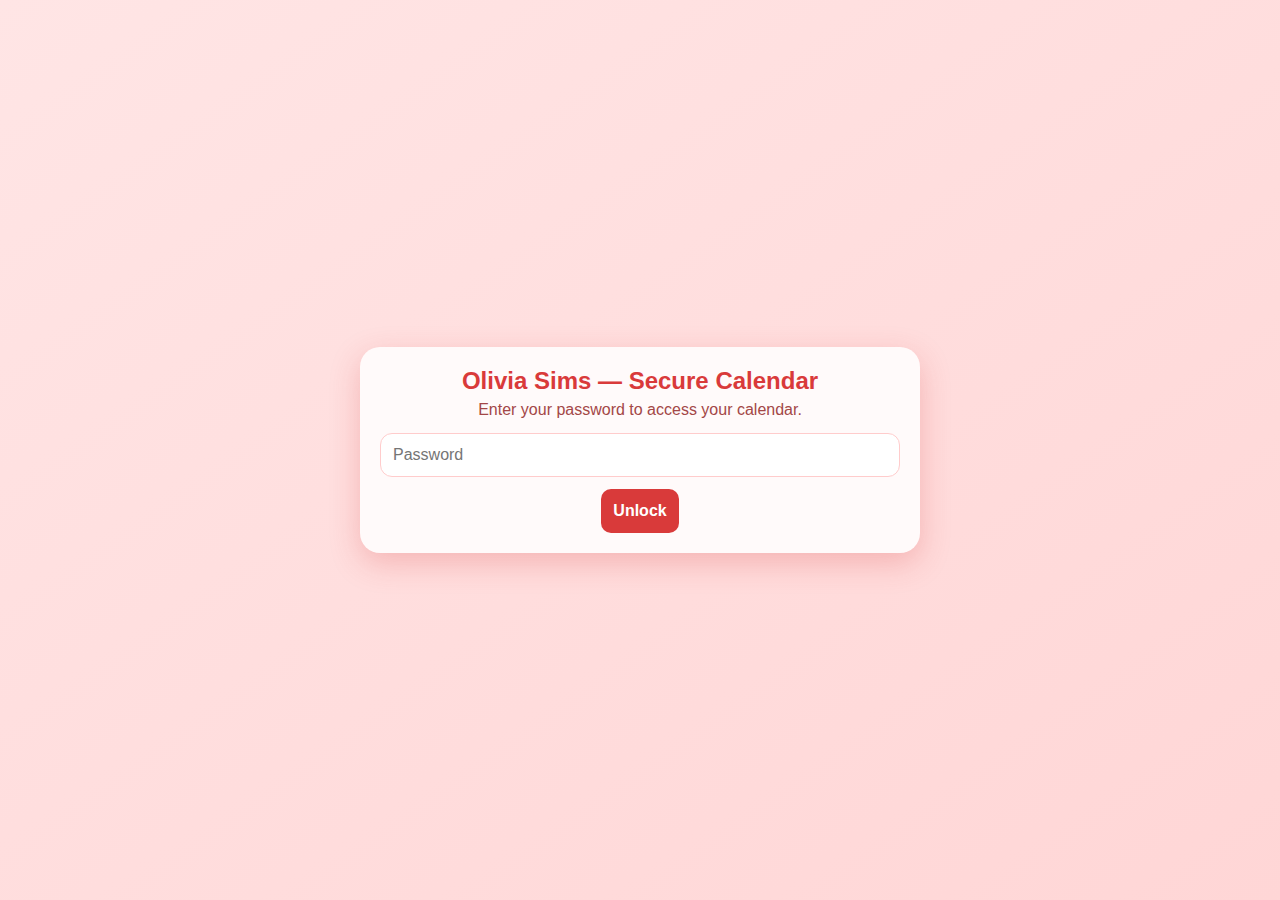
<file: index.html>
<!DOCTYPE html>
<html lang="en">
<head>
<meta charset="UTF-8" />
<meta name="viewport" content="width=device-width, initial-scale=1.0, viewport-fit=cover" />
<title>Olivia Sims — School Task Calendar</title>
<style>
/* === Base + Theme === */
*{box-sizing:border-box;-webkit-tap-highlight-color:transparent;}
:root{
  --red-1:#ffe5e5;--red-2:#ffd6d6;--red-3:#ffcccc;--red-4:#ff9999;--red-5:#d93a3a;
  --ink:#3c0a0a;--card:#fffafa;--card-2:#fff1f1;--muted:#a34747;
  --ok:#66cc66;--warn:#ff9933;--bad:#ff3333;
}
body{font-family:'Poppins',-apple-system,BlinkMacSystemFont,'Segoe UI',Roboto,Helvetica,Arial,sans-serif;
      background:linear-gradient(135deg,var(--red-1) 0%,var(--red-2) 100%);
      display:flex;justify-content:center;align-items:center;min-height:100vh;margin:0;color:var(--ink);}
.app{width:96%;max-width:900px;background:var(--card);border-radius:20px;
     box-shadow:0 10px 25px rgba(255,100,100,.2);overflow:hidden;padding:16px;animation:fadeIn .6s ease;}
@keyframes fadeIn{from{opacity:0;transform:translateY(8px);}to{opacity:1;transform:none;}}

/* === Tabs === */
.tabs{display:flex;gap:8px;justify-content:center;margin-bottom:12px;flex-wrap:wrap;}
.tab-btn{border:none;cursor:pointer;background:var(--red-2);color:var(--ink);
         padding:10px 14px;border-radius:999px;font-weight:700;min-height:44px;min-width:44px;}
.tab-btn[aria-selected="true"]{background:var(--red-5);color:#fff;box-shadow:0 6px 16px rgba(217,58,58,.25);}

/* === Calendar Header === */
.calendar-header{display:grid;grid-template-columns:44px 1fr 44px;align-items:center;margin-bottom:10px;}
.calendar-header h1{text-align:center;font-size:1.5em;color:var(--red-5);margin:0;}
.nav-btn{background:none;border:none;color:var(--red-5);font-size:1.6em;cursor:pointer;
         width:44px;height:44px;border-radius:50%;display:flex;justify-content:center;align-items:center;}
.nav-btn:hover{background:var(--red-2);}
.nav-btn:active{transform:scale(.9);}

/* Verse + Calendar grid */
.verse{background:var(--card-2);border:1px solid var(--red-3);border-radius:12px;padding:12px;margin:8px 0 12px;}
.verse-ref{color:var(--red-5);font-weight:700;margin-bottom:6px;}
.verse-text{font-style:italic;}
.weekdays,.days{display:grid;grid-template-columns:repeat(7,1fr);gap:8px;}
.weekdays div{color:var(--red-5);font-weight:700;text-align:center;}
.day-cell{position:relative;padding:12px 10px;border-radius:10px;background:var(--card-2);
          cursor:pointer;min-height:56px;text-align:center;}
.day-cell:hover{background:var(--red-3);}
.today{background:var(--red-5);color:#fff;font-weight:700;}
.task-dot{position:absolute;top:6px;right:6px;width:6px;height:6px;border-radius:50%;background:var(--red-5);}

/* Buttons / forms */
.ghost{background:var(--red-2);color:var(--ink);border:1px solid var(--red-3);border-radius:10px;padding:10px 14px;cursor:pointer;font-weight:700;}
input,select,button.primary{padding:12px;border-radius:10px;border:1px solid var(--red-3);font-size:1em;min-height:44px;}
button.primary{background:var(--red-5);color:#fff;border:none;cursor:pointer;font-weight:700;}
button.primary:hover{filter:brightness(1.07);}

ul.list{list-style:none;padding:0;margin-top:12px;}
.item{background:var(--card-2);border-radius:10px;padding:10px;margin:6px 0;
      display:flex;justify-content:space-between;align-items:center;gap:10px;}
.item.done{opacity:.6;text-decoration:line-through;}
.badge{padding:4px 8px;border-radius:8px;font-size:.8em;margin-right:6px;background:var(--red-2);}
.dot{width:10px;height:10px;border-radius:50%;display:inline-block;margin-left:6px;}
.high{background:var(--bad);} .medium{background:var(--warn);} .low{background:var(--ok);}
.delete-btn{background:var(--red-5);color:#fff;border:none;border-radius:8px;padding:6px 10px;cursor:pointer;font-size:.85em;}
.delete-btn:hover{background:var(--red-4);}
.bulk-delete{display:block;width:100%;background:var(--red-5);color:white;border:none;border-radius:10px;padding:12px;margin-top:10px;cursor:pointer;font-weight:700;}
.bulk-delete:hover{background:var(--red-4);}

/* Modal */
.modal-backdrop{position:fixed;inset:0;background:rgba(0,0,0,.28);display:none;align-items:center;justify-content:center;padding:16px;z-index:30;}
.modal{background:#fff;width:min(680px, 100%);border-radius:16px;padding:16px;box-shadow:0 10px 30px rgba(0,0,0,.25);}
.modal header{display:flex;justify-content:space-between;align-items:center;margin:0 0 10px;}
.modal h2{color:var(--red-5);font-size:1.2em;margin:0;}
.modal textarea{width:100%;min-height:180px;border:1px solid var(--red-3);border-radius:12px;padding:12px;background:var(--card-2);font-size:.96em;}
.modal .actions{display:flex;gap:8px;justify-content:flex-end;margin-top:10px;}

/* Lock screen */
.lock{position:fixed;inset:0;display:grid;place-items:center;
      background:linear-gradient(145deg,var(--red-1),var(--red-2));z-index:40;padding:20px;}
.lock-card{background:var(--card);width:min(560px,100%);border-radius:20px;padding:20px;
           box-shadow:0 10px 30px rgba(217,58,58,.25);text-align:center;}
.lock h2{margin:0 0 6px;color:var(--red-5);}
.lock p{margin:0 0 14px;color:var(--muted);}
.lock input{width:100%;padding:12px;border-radius:12px;border:1px solid var(--red-3);font-size:1em;min-height:44px;}
.lock .actions{display:flex;gap:8px;justify-content:center;margin-top:12px;}
.shake{animation:shake .35s ease;}
@keyframes shake{10%,90%{transform:translateX(-1px);}20%,80%{transform:translateX(2px);}
 30%,50%,70%{transform:translateX(-4px);}40%,60%{transform:translateX(4px);}}

/* Responsive */
@media(max-width:600px){
  .app{padding:12px;}
  .calendar-header h1{font-size:1.25em;}
  .tabs{gap:6px;}
}
</style>
</head>
<body>
<!-- Password Lock -->
<div class="lock" id="lockScreen" role="dialog" aria-modal="true" aria-labelledby="lockTitle">
  <div class="lock-card" id="lockCard">
    <h2 id="lockTitle">Olivia Sims — Secure Calendar</h2>
    <p>Enter your password to access your calendar.</p>
    <input id="lockInput" type="password" placeholder="Password" autocomplete="current-password" />
    <div class="actions"><button class="primary" id="unlockBtn">Unlock</button></div>
  </div>
</div>

<main class="app" role="application" id="appRoot" hidden>
  <!-- Tabs -->
  <nav class="tabs" role="tablist" aria-label="Views">
    <button class="tab-btn" id="tabCalendar" role="tab" aria-controls="viewCalendar" aria-selected="true">Calendar View</button>
    <button class="tab-btn" id="tabTasks" role="tab" aria-controls="viewTasks" aria-selected="false">Task Manager</button>
    <button class="tab-btn" id="tabWeekly" role="tab" aria-controls="viewWeekly" aria-selected="false">Weekly View</button>
    <button class="tab-btn" id="tabVerses" role="tab" aria-controls="viewVerses" aria-selected="false">Pinned Verses</button>
  </nav>

  <!-- Calendar View -->
  <section id="viewCalendar" role="tabpanel" aria-labelledby="tabCalendar">
    <div class="calendar-header">
      <button class="nav-btn" id="prevMonth" aria-label="Previous month">⟨</button>
      <h1 id="monthYear">Month YYYY</h1>
      <button class="nav-btn" id="nextMonth" aria-label="Next month">⟩</button>
    </div>

    <!-- Daily verse with pin + new -->
    <div class="verse" id="verseBlock">
      <div class="verse-ref" id="verseRef">Verse</div>
      <div class="verse-text" id="verseText"></div>
      <div style="margin-top:8px;display:flex;gap:8px;justify-content:flex-end;">
        <button class="ghost" id="pinVerseBtn">Pin Verse</button>
        <button class="ghost" id="newVerseBtn">New Verse</button>
        <button class="ghost" id="openBulkFromCalendar">Bulk Upload</button>
      </div>
    </div>

    <div class="weekdays" id="weekdayRow"></div>
    <div class="days" id="days"></div>
  </section>

  <!-- Task Manager -->
  <section id="viewTasks" role="tabpanel" aria-labelledby="tabTasks" hidden>
    <div class="form" aria-label="Add task">
      <input type="text" id="taskTitle" placeholder="Task title" />
      <input type="date" id="taskDate" />
      <select id="taskCategory">
        <option value="Homework">Homework</option>
        <option value="Project">Project</option>
        <option value="Exam">Exam</option>
        <option value="Reminder">Reminder</option>
      </select>
      <select id="taskPriority">
        <option value="low">low</option>
        <option value="medium">medium</option>
        <option value="high">high</option>
      </select>
      <button class="primary" id="addTask">Add Task</button>
      <button class="ghost" id="openBulk">Bulk Upload</button>
    </div>
    <ul class="list" id="taskList"></ul>
    <button class="bulk-delete" id="deleteCompleted">Delete All Completed Tasks</button>
  </section>

  <!-- Weekly View -->
  <section id="viewWeekly" role="tabpanel" aria-labelledby="tabWeekly" hidden>
    <div style="display:flex;justify-content:space-between;align-items:center;margin-bottom:10px;">
      <button class="ghost" id="prevWeek">Prev Week</button>
      <div id="weekTitle" style="font-weight:700;color:#d93a3a;">This Week</div>
      <button class="ghost" id="nextWeek">Next Week</button>
    </div>
    <div id="weeklyContainer"></div>
    <button class="bulk-delete" id="deleteCompletedWeekly">Delete All Completed Tasks</button>
  </section>

  <!-- Pinned Verses -->
  <section id="viewVerses" role="tabpanel" aria-labelledby="tabVerses" hidden>
    <h3 style="color:var(--red-5);margin:0 0 8px;">Pinned Verses</h3>
    <div id="pinnedList"></div>
    <button class="bulk-delete" id="clearPinned">Clear All Pinned Verses</button>
  </section>

  <!-- Bulk Upload Modal (shared) -->
  <div class="modal-backdrop" id="bulkModal" role="dialog" aria-modal="true" aria-labelledby="bulkTitle">
    <div class="modal">
      <header>
        <h2 id="bulkTitle">Bulk Upload Tasks</h2>
        <button class="tab-btn" id="closeBulk" aria-label="Close">Close</button>
      </header>
      <p class="muted">Paste one task per line in the format:<br><code>Title,YYYY-MM-DD,Category,Priority</code></p>
      <textarea id="bulkInput" placeholder="Essay,2025-10-28,Project,low&#10;Math Homework,2025-10-30,Homework,high"></textarea>
      <div id="bulkErrors" class="muted" aria-live="polite" style="margin-top:6px"></div>
      <div class="actions">
        <button class="ghost" id="bulkClear">Clear</button>
        <button class="primary" id="bulkImport">Import Tasks</button>
      </div>
    </div>
  </div>
</main>

<script>
(function(){
  /* ===== Password Gate ===== */
  const PASSWORD='Moana0121';
  const lock=document.getElementById('lockScreen');
  const lockCard=document.getElementById('lockCard');
  const lockInput=document.getElementById('lockInput');
  const unlockBtn=document.getElementById('unlockBtn');
  const appRoot=document.getElementById('appRoot');

  function unlock(){
    const ok=lockInput.value===PASSWORD;
    if(ok){ lock.style.display='none'; appRoot.hidden=false; try{localStorage.setItem('olivia_authed','1');}catch{} initApp(); }
    else { lockCard.classList.remove('shake'); void lockCard.offsetWidth; lockCard.classList.add('shake'); lockInput.value=''; lockInput.focus(); }
  }
  unlockBtn.addEventListener('click', unlock);
  lockInput.addEventListener('keydown', e=>{ if(e.key==='Enter') unlock(); });
  try{ if(localStorage.getItem('olivia_authed')==='1'){ lock.style.display='none'; appRoot.hidden=false; } }catch{}

  /* ===== App ===== */
  function initApp(){
    // Tabs
    const tabCalendar = document.getElementById('tabCalendar');
    const tabTasks    = document.getElementById('tabTasks');
    const tabWeekly   = document.getElementById('tabWeekly');
    const tabVerses   = document.getElementById('tabVerses');
    const viewCalendar= document.getElementById('viewCalendar');
    const viewTasks   = document.getElementById('viewTasks');
    const viewWeekly  = document.getElementById('viewWeekly');
    const viewVerses  = document.getElementById('viewVerses');

    function setTab(name){
      const pairs = {
        calendar:[tabCalendar,viewCalendar],
        tasks:[tabTasks,viewTasks],
        weekly:[tabWeekly,viewWeekly],
        verses:[tabVerses,viewVerses]
      };
      Object.entries(pairs).forEach(([k,[btn,pnl]])=>{
        const on = (k===name);
        btn.setAttribute('aria-selected', on);
        pnl.hidden = !on;
      });
      localStorage.setItem('uiTab_Olivia', name);
    }
    setTab(localStorage.getItem('uiTab_Olivia') || 'calendar');
    tabCalendar.onclick=()=>setTab('calendar');
    tabTasks.onclick=()=>setTab('tasks');
    tabWeekly.onclick=()=>setTab('weekly');
    tabVerses.onclick=()=>setTab('verses');

    // Data
    const STORAGE_KEY='schoolTasks_OliviaSims';
    const saveTasks=()=>localStorage.setItem(STORAGE_KEY,JSON.stringify(tasks));
    let tasks=[]; try{tasks=JSON.parse(localStorage.getItem(STORAGE_KEY)||'[]');}catch{tasks=[];}

    // Calendar elements
    const monthYear=document.getElementById('monthYear');
    const prevMonth=document.getElementById('prevMonth');
    const nextMonth=document.getElementById('nextMonth');
    const daysEl=document.getElementById('days');
    const weekdayRow=document.getElementById('weekdayRow');
    let viewMonth=new Date(new Date().getFullYear(), new Date().getMonth(), 1);
    const ymd=d=>d.toISOString().slice(0,10);
    const fmt=(d,o)=>new Intl.DateTimeFormat(undefined,o).format(d);

    function renderCalendar(){
      const W=['Sun','Mon','Tue','Wed','Thu','Fri','Sat'];
      weekdayRow.innerHTML=W.map(w=>`<div>${w}</div>`).join('');
      monthYear.textContent=`${fmt(viewMonth,{month:'long'})} ${viewMonth.getFullYear()}`;

      const y=viewMonth.getFullYear(), m=viewMonth.getMonth();
      const first=new Date(y,m,1).getDay();
      const lastDate=new Date(y,m+1,0).getDate();
      daysEl.innerHTML='';
      for(let i=0;i<first;i++){ const e=document.createElement('div'); e.className='day-cell'; e.style.visibility='hidden'; daysEl.appendChild(e); }
      for(let d=1; d<=lastDate; d++){
        const cell=document.createElement('div'); cell.className='day-cell'; cell.textContent=d;
        const s=`${y}-${String(m+1).padStart(2,'0')}-${String(d).padStart(2,'0')}`;
        if(ymd(new Date())===s) cell.classList.add('today');
        if(tasks.some(t=>t.date===s)){ const dot=document.createElement('span'); dot.className='task-dot'; cell.appendChild(dot); }
        cell.onclick=()=>quickAdd(s);
        daysEl.appendChild(cell);
      }
    }
    function quickAdd(dateStr){
      const t=prompt('Add a task for '+dateStr+':');
      if(!t) return;
      tasks.push({title:t.trim(),date:dateStr,category:'Homework',priority:'medium',done:false});
      saveTasks(); renderCalendar(); renderTasks(); renderWeekly();
    }
    prevMonth.onclick=()=>{viewMonth.setMonth(viewMonth.getMonth()-1);renderCalendar();};
    nextMonth.onclick=()=>{viewMonth.setMonth(viewMonth.getMonth()+1);renderCalendar();};

    // Task Manager
    const addTaskBtn=document.getElementById('addTask');
    const taskTitle=document.getElementById('taskTitle');
    const taskDate=document.getElementById('taskDate');
    const taskCategory=document.getElementById('taskCategory');
    const taskPriority=document.getElementById('taskPriority');
    const taskList=document.getElementById('taskList');

    function escapeHtml(s){return s.replace(/[&<>"]/g,c=>({'&':'&amp;','<':'&lt;','>':'&gt;','"':'&quot;'}[c]));}

    function renderTasks(){
      taskList.innerHTML='';
      if(!tasks.length){ taskList.innerHTML='<li class="item">No tasks</li>'; return; }
      const sorted=[...tasks].sort((a,b)=>a.date.localeCompare(b.date));
      for(const t of sorted){
        const li=document.createElement('li'); li.className='item'+(t.done?' done':'');
        li.innerHTML=`<div><span class="badge ${t.category}">${escapeHtml(t.category)}</span><strong>${escapeHtml(t.title)}</strong> (${t.date}) <span class="dot ${t.priority}"></span></div>
                      <div><input type="checkbox" ${t.done?'checked':''}><button class="delete-btn">Delete</button></div>`;
        li.querySelector('input').onchange=()=>{t.done=!t.done;saveTasks();renderTasks();renderCalendar();renderWeekly();};
        const del=()=>{ if(confirm('Delete this task?')){ tasks=tasks.filter(x=>x!==t); saveTasks(); renderTasks(); renderCalendar(); renderWeekly(); } };
        li.querySelector('.delete-btn').onclick=del;
        li.ondblclick=del;
        taskList.appendChild(li);
      }
    }

    addTaskBtn.onclick=()=>{
      const title=(taskTitle.value||'').trim(), date=taskDate.value, category=taskCategory.value, priority=taskPriority.value;
      if(!title || !date){ alert('Please enter both Title and Date.'); return; }
      if(!/^\d{4}-\d{2}-\d{2}$/.test(date)){ alert('Please use a valid date (YYYY-MM-DD).'); return; }
      tasks.push({title, date, category, priority, done:false});
      saveTasks(); taskTitle.value=''; taskDate.value=''; renderTasks(); renderCalendar(); renderWeekly();
    };

    // Bulk Upload (Calendar + Task tabs)
    const bulkModal=document.getElementById('bulkModal');
    const openBulk=document.getElementById('openBulk');
    const openBulkFromCalendar=document.getElementById('openBulkFromCalendar');
    const closeBulk=document.getElementById('closeBulk');
    const bulkInput=document.getElementById('bulkInput');
    const bulkImport=document.getElementById('bulkImport');
    const bulkErrors=document.getElementById('bulkErrors');
    const bulkClear=document.getElementById('bulkClear');

    function openBulkModal(){ bulkModal.style.display='flex'; bulkErrors.textContent=''; bulkInput.focus(); }
    openBulk.onclick=openBulkModal;
    openBulkFromCalendar.onclick=openBulkModal;
    closeBulk.onclick=()=>{ bulkModal.style.display='none'; };
    bulkClear.onclick=()=>{ bulkInput.value=''; bulkErrors.textContent=''; };

    bulkImport.onclick=()=>{
      const CATS=new Set(['Homework','Project','Exam','Reminder']);
      const PRIS=new Set(['low','medium','high']);
      const lines=bulkInput.value.split(/\n+/).map(s=>s.trim()).filter(Boolean);
      if(!lines.length){ bulkErrors.textContent='Nothing to import. Paste at least one line.'; return; }
      let ok=0,bad=0, msgs=[];
      for(const line of lines){
        const parts=line.split(',').map(x=>x.trim());
        if(parts.length<2){ bad++; msgs.push(`Invalid format: "${line}"`); continue; }
        let [title,date,category='Homework',priority='medium']=parts;
        if(!title){ bad++; msgs.push(`Missing title: "${line}"`); continue; }
        if(!/^\d{4}-\d{2}-\d{2}$/.test(date)){ bad++; msgs.push(`Bad date (YYYY-MM-DD): "${line}"`); continue; }
        if(!CATS.has(category)) category='Homework';
        if(!PRIS.has(priority)) priority='medium';
        tasks.push({title, date, category, priority, done:false});
        ok++;
      }
      saveTasks(); renderTasks(); renderCalendar(); renderWeekly();
      bulkErrors.textContent = `Imported ${ok} task(s). ${bad? bad+' skipped.' : ''}`;
      if(ok && !bad){ bulkModal.style.display='none'; bulkInput.value=''; }
    };

    // Weekly View
    const prevWeek=document.getElementById('prevWeek');
    const nextWeek=document.getElementById('nextWeek');
    const weekTitle=document.getElementById('weekTitle');
    const weeklyContainer=document.getElementById('weeklyContainer');

    function startOfWeek(d){
      const tmp=new Date(d.getFullYear(), d.getMonth(), d.getDate());
      const day=tmp.getDay(); const diff=(day===0? -6: 1-day); // Monday start
      tmp.setDate(tmp.getDate()+diff); tmp.setHours(0,0,0,0); return tmp;
    }
    let weekAnchor=startOfWeek(new Date());

    function renderWeekly(){
      weeklyContainer.innerHTML='';
      const start=new Date(weekAnchor);
      const end=new Date(start); end.setDate(end.getDate()+6);
      weekTitle.textContent=`${fmt(start,{month:'short',day:'numeric'})} – ${fmt(end,{month:'short',day:'numeric',year:'numeric'})}`;
      for(let i=0;i<7;i++){
        const dayDate=new Date(start); dayDate.setDate(start.getDate()+i);
        const s=ymd(dayDate);
        const group=document.createElement('div');
        group.style.background='#fff1f1'; group.style.padding='10px'; group.style.borderRadius='8px'; group.style.margin='6px 0';

        const label=document.createElement('h3');
        label.textContent=dayDate.toLocaleDateString(undefined,{weekday:'long',month:'short',day:'numeric'});
        label.style.color='#d93a3a'; group.appendChild(label);

        const todays=tasks.filter(t=>t.date===s).sort((a,b)=> (a.priority>b.priority?-1:1));
        if(!todays.length){
          const empty=document.createElement('div'); empty.textContent='No tasks'; empty.style.color='#a34747'; group.appendChild(empty);
        }else{
          for(const t of todays){
            const row=document.createElement('div'); row.className='item'+(t.done?' done':'');
            row.innerHTML=`<div><span class="badge ${t.category}">${escapeHtml(t.category)}</span><strong>${escapeHtml(t.title)}</strong><span class="dot ${t.priority}"></span></div>
                           <div><input type="checkbox" ${t.done?'checked':''}><button class="delete-btn">Delete</button></div>`;
            row.querySelector('input').onchange=()=>{t.done=!t.done;saveTasks();renderWeekly();renderTasks();renderCalendar();};
            const del=()=>{ if(confirm('Delete this task?')){ tasks=tasks.filter(x=>x!==t); saveTasks(); renderWeekly(); renderTasks(); renderCalendar(); } };
            row.querySelector('.delete-btn').onclick=del;
            row.ondblclick=del;
            group.appendChild(row);
          }
        }
        weeklyContainer.appendChild(group);
      }
    }
    prevWeek.onclick=()=>{weekAnchor.setDate(weekAnchor.getDate()-7);renderWeekly();};
    nextWeek.onclick=()=>{weekAnchor.setDate(weekAnchor.getDate()+7);renderWeekly();};

    // Delete completed
    document.getElementById('deleteCompleted').onclick=()=>{ if(confirm('Delete all completed tasks?')){ tasks=tasks.filter(t=>!t.done); saveTasks(); renderTasks(); renderCalendar(); renderWeekly(); } };
    document.getElementById('deleteCompletedWeekly').onclick=()=>{ if(confirm('Delete all completed tasks?')){ tasks=tasks.filter(t=>!t.done); saveTasks(); renderTasks(); renderCalendar(); renderWeekly(); } };

    // ===== Live Random Verse (with fallbacks) =====
    const verseRefEl=document.getElementById('verseRef');
    const verseTextEl=document.getElementById('verseText');
    const pinVerseBtn=document.getElementById('pinVerseBtn');
    const newVerseBtn=document.getElementById('newVerseBtn');

    // Local fallback list (Gospel of John)
    const LOCAL_VERSES=[
      {ref:'John 1:1',text:'In the beginning was the Word, and the Word was with God, and the Word was God.'},
      {ref:'John 3:16',text:'For God so loved the world, that he gave his only begotten Son...'},
      {ref:'John 8:12',text:'I am the light of the world: he that followeth me shall not walk in darkness...'},
      {ref:'John 14:6',text:'I am the way, the truth, and the life: no man cometh unto the Father, but by me.'},
      {ref:'John 14:27',text:'Peace I leave with you, my peace I give unto you...'},
      {ref:'John 15:5',text:'I am the vine, ye are the branches...'},
      {ref:'John 16:33',text:'In the world ye shall have tribulation: but be of good cheer; I have overcome the world.'},
      {ref:'John 20:31',text:'These are written, that ye might believe that Jesus is the Christ...'}
    ];

    // Fetch random verse from open sources (not bible.com due to CORS)
    async function fetchRandomVerse(){
      // 1) OurManna
      try{
        const r=await fetch('https://beta.ourmanna.com/api/v1/get/?format=json&order=random',{cache:'no-store'});
        if(r.ok){
          const j=await r.json();
          const text=j?.verse?.details?.text || j?.verse?.details?.verse;
          const ref=j?.verse?.details?.reference || 'Bible Verse';
          if(text) return {ref, text};
        }
      }catch(e){/* ignore and fall through */}
      // 2) labs.bible.org (JSON)
      try{
        const r=await fetch('https://labs.bible.org/api/?passage=random&type=json',{cache:'no-store'});
        if(r.ok){
          const j=await r.json();
          if(Array.isArray(j) && j.length){
            const v=j[0];
            const ref=`${v.bookname} ${v.chapter}:${v.verse}`;
            const text=v.text;
            if(text) return {ref, text};
          }
        }
      }catch(e){/* ignore */}
      // 3) Local fallback
      const v=LOCAL_VERSES[Math.floor(Math.random()*LOCAL_VERSES.length)];
      return v;
    }

    const LAST_DAY_KEY='verse_last_day_Olivia';
    const LAST_VAL_KEY='verse_value_Olivia';
    async function loadVerse(forceNew=false){
      const today=new Date().toISOString().slice(0,10);
      const last=localStorage.getItem(LAST_DAY_KEY);
      if(!forceNew && last===today){
        try{
          const saved=JSON.parse(localStorage.getItem(LAST_VAL_KEY)||'null');
          if(saved && saved.text){ setVerse(saved); return saved; }
        }catch{}
      }
      const v=await fetchRandomVerse();
      setVerse(v);
      localStorage.setItem(LAST_DAY_KEY,today);
      localStorage.setItem(LAST_VAL_KEY,JSON.stringify(v));
      return v;
    }
    function setVerse(v){
      verseRefEl.textContent=v.ref||'Bible Verse';
      verseTextEl.textContent=v.text||'';
      currentVerse=v;
    }
    let currentVerse=null;
    newVerseBtn.onclick=()=>{ loadVerse(true); };

    // Pinned verses
    const PIN_KEY='pinned_verses_Olivia';
    const pinnedList=document.getElementById('pinnedList');
    const clearPinned=document.getElementById('clearPinned');

    function getPinned(){ try{const p=JSON.parse(localStorage.getItem(PIN_KEY)||'[]'); return Array.isArray(p)?p:[];}catch{return[];} }
    function setPinned(arr){ localStorage.setItem(PIN_KEY, JSON.stringify(arr)); renderPinned(); }
    function renderPinned(){
      const pins=getPinned();
      pinnedList.innerHTML='';
      if(!pins.length){
        const empty=document.createElement('div'); empty.textContent='No pinned verses'; empty.style.color='#a34747'; empty.style.padding='8px';
        pinnedList.appendChild(empty); return;
      }
      for(const p of pins){
        const card=document.createElement('div'); card.className='verse';
        card.innerHTML=`<div class="verse-ref">${p.ref}</div><div class="verse-text">${p.text}</div>`;
        const actions=document.createElement('div'); actions.style.display='flex'; actions.style.justifyContent='flex-end'; actions.style.gap='8px'; actions.style.marginTop='8px';
        const del=document.createElement('button'); del.className='delete-btn'; del.textContent='Delete';
        del.onclick=()=>{ const next=getPinned().filter(x=>!(x.ref===p.ref && x.text===p.text)); setPinned(next); };
        actions.appendChild(del); card.appendChild(actions);
        pinnedList.appendChild(card);
      }
    }
    clearPinned.onclick=()=>{ if(confirm('Clear all pinned verses?')) setPinned([]); };
    pinVerseBtn.onclick=()=>{
      if(!currentVerse){ alert('Verse not loaded yet.'); return; }
      const pins=getPinned();
      if(!pins.some(p=>p.ref===currentVerse.ref && p.text===currentVerse.text)){
        pins.unshift({ref:currentVerse.ref, text:currentVerse.text, ts:Date.now()});
        setPinned(pins);
        alert('Verse pinned.');
      }else{
        alert('Already pinned.');
      }
    };

    // Init all
    function renderAll(){ renderCalendar(); renderTasks(); renderWeekly(); renderPinned(); }
    renderAll();
    loadVerse(false);

    // Keyboard shortcuts for month nav
    window.addEventListener('keydown',(e)=>{
      const active=localStorage.getItem('uiTab_Olivia')||'calendar';
      if(active==='calendar'){
        if(e.key==='ArrowLeft') prevMonth.click();
        if(e.key==='ArrowRight') nextMonth.click();
      }
    });
  }

  // if already unlocked
  if(!appRoot.hidden){ initApp(); }
})();
</script>
</body>
</html>
</file>
